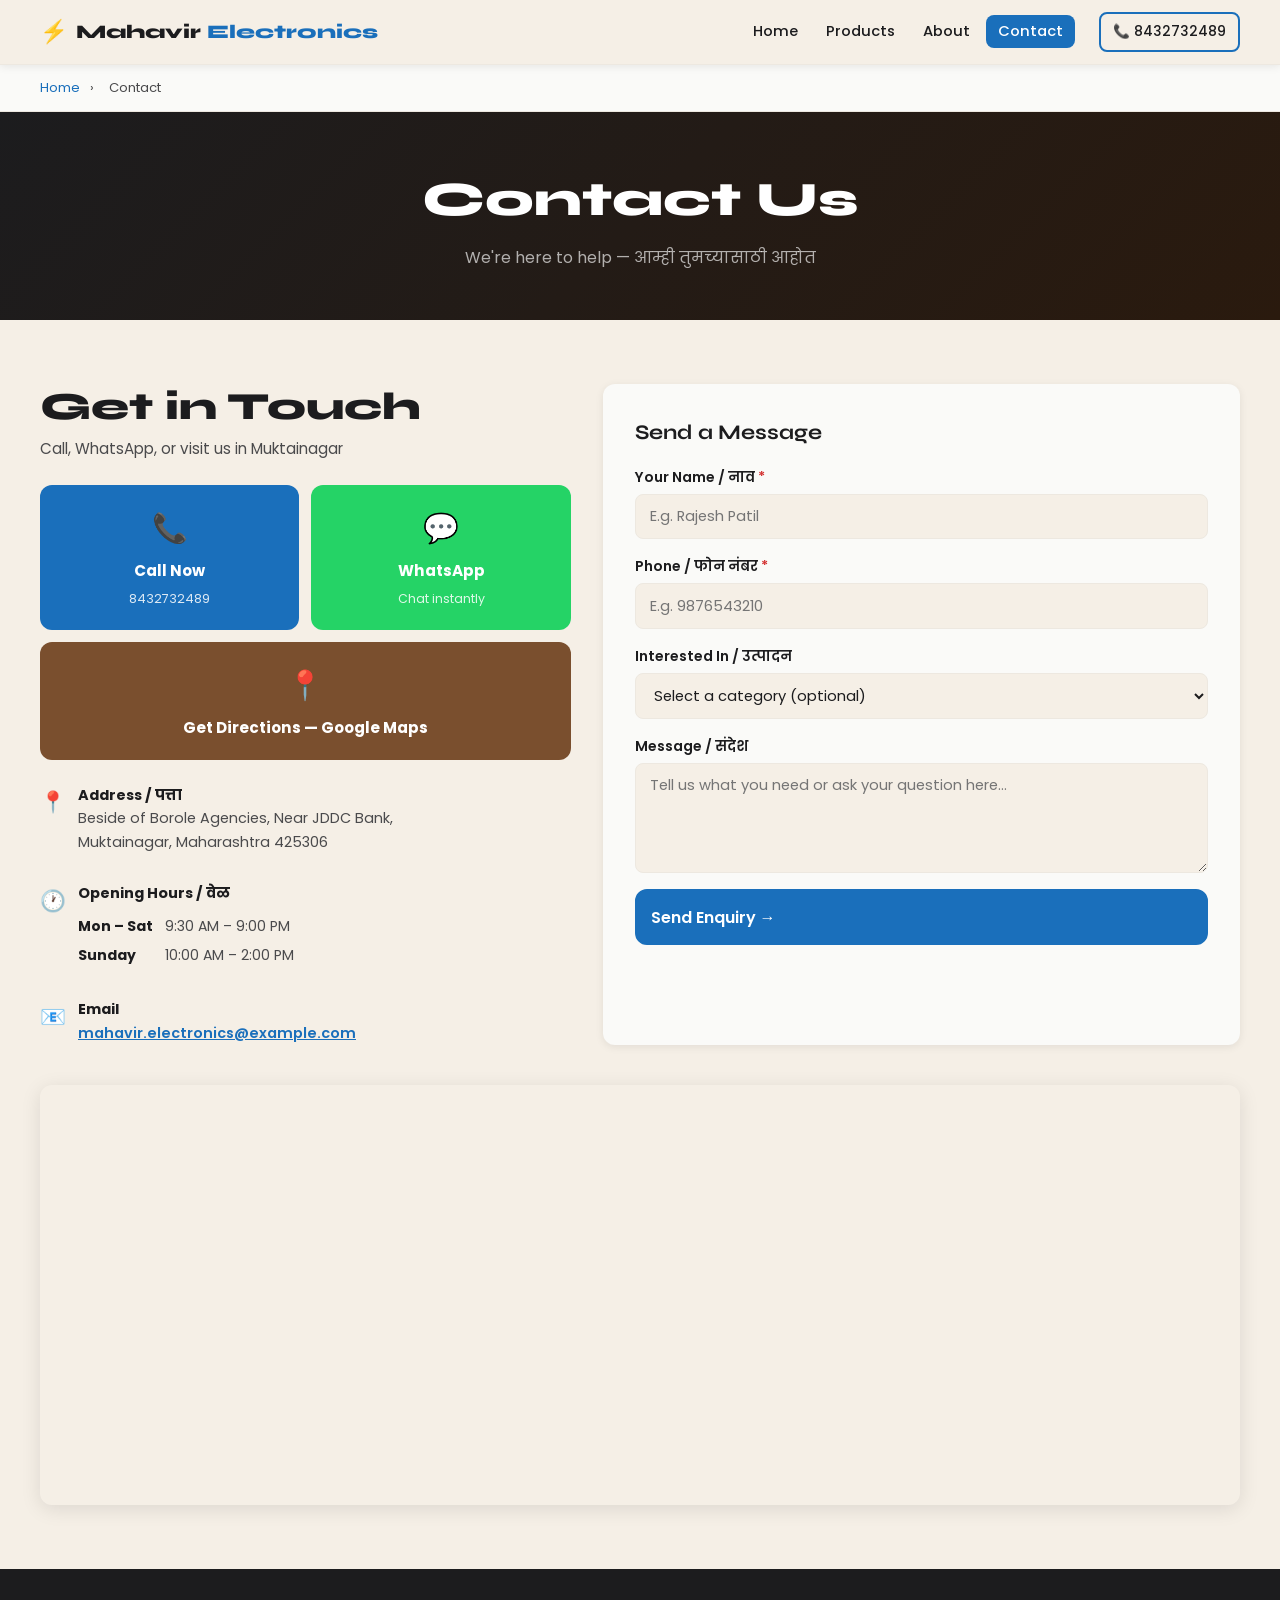
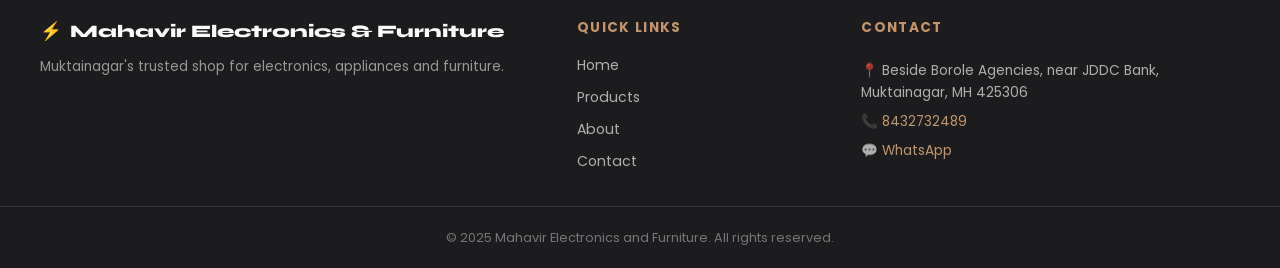
<file: contact.html>
<!DOCTYPE html>
<html lang="en">
<head>
  <meta charset="UTF-8" />
  <meta name="viewport" content="width=device-width, initial-scale=1.0" />
  <title>Contact — Mahavir Electronics & Furniture | Muktainagar</title>
  <meta name="description" content="Contact Mahavir Electronics and Furniture in Muktainagar. Call 8432732489, WhatsApp, or visit us beside Borole Agencies, near JDDC Bank." />
  <link rel="canonical" href="https://www.mahavirelectronics.in/contact.html" />
  <link rel="preconnect" href="https://fonts.googleapis.com" />
  <link rel="preconnect" href="https://fonts.gstatic.com" crossorigin />
  <link href="https://fonts.googleapis.com/css2?family=Syne:wght@700;800&family=Poppins:wght@400;500;600&display=swap" rel="stylesheet" />
  <link rel="stylesheet" href="style.css" />
  <style>
    .contact-page-grid {
      display: grid;
      gap: 2rem;
      grid-template-columns: 1fr;
    }
    @media (min-width: 768px) {
      .contact-page-grid { grid-template-columns: 1fr 1.2fr; }
    }
    .contact-cta-row {
      display: grid;
      gap: .75rem;
      grid-template-columns: 1fr 1fr;
    }
    .cta-big-btn {
      display: flex;
      flex-direction: column;
      align-items: center;
      justify-content: center;
      gap: .35rem;
      padding: 1.25rem 1rem;
      border-radius: var(--radius);
      font-weight: 700;
      font-size: .95rem;
      text-align: center;
      transition: filter var(--trans), transform .15s;
      text-decoration: none;
    }
    .cta-big-btn:hover { filter: brightness(.9); transform: translateY(-2px); }
    .cta-big-btn .icon { font-size: 1.8rem; }
    .cta-call { background: var(--accent); color: #fff; }
    .cta-whatsapp { background: var(--green); color: #fff; }
    .cta-directions { background: var(--wood); color: #fff; grid-column: 1 / -1; }
  </style>
</head>
<body>

  <div class="sticky-cta">
    <a href="tel:+918432732489" class="btn-sticky btn-call">📞 Call Now</a>
    <a href="https://wa.me/918432732489" class="btn-sticky btn-whatsapp" target="_blank" rel="noopener">💬 WhatsApp</a>
  </div>

  <header class="site-header">
    <div class="container nav-inner">
      <a href="index.html" class="logo"><span class="logo-icon">⚡</span><span class="logo-text">Mahavir <em>Electronics</em></span></a>
      <button class="nav-toggle" aria-label="Open navigation" aria-expanded="false" aria-controls="main-nav"><span></span><span></span><span></span></button>
      <nav id="main-nav" class="main-nav">
        <ul>
          <li><a href="index.html">Home</a></li>
          <li><a href="products.html">Products</a></li>
          <li><a href="about.html">About</a></li>
          <li><a href="contact.html" aria-current="page">Contact</a></li>
        </ul>
        <a href="tel:+918432732489" class="btn btn-outline nav-call">📞 8432732489</a>
      </nav>
    </div>
  </header>

  <nav class="breadcrumb" aria-label="Breadcrumb">
    <div class="container">
      <a href="index.html">Home</a><span> › </span><span aria-current="page">Contact</span>
    </div>
  </nav>

  <div class="page-header">
    <div class="container">
      <h1>Contact Us</h1>
      <p>We're here to help — आम्ही तुमच्यासाठी आहोत</p>
    </div>
  </div>

  <main id="main-content">
    <section class="section" aria-labelledby="contact-main">
      <div class="container">
        <div class="contact-page-grid">

          <!-- Left: Info + CTAs -->
          <div>
            <h2 id="contact-main" class="section-title">Get in Touch</h2>
            <p class="section-sub" style="margin-bottom:1.5rem;">Call, WhatsApp, or visit us in Muktainagar</p>

            <!-- Big CTA Buttons -->
            <div class="contact-cta-row" style="margin-bottom:1.5rem;">
              <a href="tel:+918432732489" class="cta-big-btn cta-call" aria-label="Call 8432732489">
                <span class="icon">📞</span>
                <span>Call Now</span>
                <span style="font-size:.78rem;font-weight:400;opacity:.85;">8432732489</span>
              </a>
              <a href="https://wa.me/918432732489?text=Hello%2C%20I%20am%20enquiring%20about%20products%20at%20Mahavir%20Electronics%20and%20Furniture." class="cta-big-btn cta-whatsapp" target="_blank" rel="noopener" aria-label="Chat on WhatsApp">
                <span class="icon">💬</span>
                <span>WhatsApp</span>
                <span style="font-size:.78rem;font-weight:400;opacity:.85;">Chat instantly</span>
              </a>
              <a href="https://maps.google.com/?q=Beside+OF+BOROLE+AGENSIES+near+JDDC+BANK+Muktainagar+Maharashtra+425306" class="cta-big-btn cta-directions" target="_blank" rel="noopener" aria-label="Get directions to our store">
                <span class="icon">📍</span>
                <span>Get Directions — Google Maps</span>
              </a>
            </div>

            <!-- Contact Details -->
            <address style="font-style:normal;">
              <div class="contact-item" style="margin-bottom:.85rem;">
                <span class="ci-icon">📍</span>
                <div>
                  <strong>Address / पत्ता</strong><br>
                  <!-- ✏️ Update address if needed -->
                  Beside of Borole Agencies, Near JDDC Bank,<br>
                  Muktainagar, Maharashtra 425306
                </div>
              </div>
              <div class="contact-item" style="margin-bottom:.85rem;">
                <span class="ci-icon">🕐</span>
                <div>
                  <strong>Opening Hours / वेळ</strong><br>
                  <table style="font-size:.88rem;color:var(--mid);border-collapse:collapse;margin-top:.35rem;">
                    <tr><td style="padding:.2rem .75rem .2rem 0;"><strong style="color:var(--dark);">Mon – Sat</strong></td><td>9:30 AM – 9:00 PM</td></tr>
                    <tr><td style="padding:.2rem .75rem .2rem 0;"><strong style="color:var(--dark);">Sunday</strong></td><td>10:00 AM – 2:00 PM</td></tr>
                  </table>
                </div>
              </div>
              <div class="contact-item">
                <span class="ci-icon">📧</span>
                <div>
                  <strong>Email</strong><br>
                  <!-- ✏️ Add actual email address -->
                  <a href="mailto:mahavir.electronics@example.com" class="link-accent">mahavir.electronics@example.com</a>
                </div>
              </div>
            </address>
          </div>

          <!-- Right: Contact Form -->
          <div class="contact-form-wrap">
            <h2 style="font-family:var(--font-head);font-size:1.3rem;margin-bottom:1rem;">Send a Message</h2>
            <!-- ✏️ Replace YOUR_FORMSPREE_ID with your actual Formspree form ID from formspree.io -->
            <form id="contact-form" action="https://formspree.io/f/YOUR_FORMSPREE_ID" method="POST" novalidate aria-label="Contact form">
              <!-- Hidden field for subject -->
              <input type="hidden" name="_subject" value="New Enquiry — Mahavir Electronics Website" />
              <input type="hidden" name="_replyto" value="" />

              <div class="form-group">
                <label for="name">Your Name / नाव <span aria-hidden="true" style="color:var(--red);">*</span></label>
                <input type="text" id="name" name="name" placeholder="E.g. Rajesh Patil" required autocomplete="name" />
              </div>
              <div class="form-group">
                <label for="phone">Phone / फोन नंबर <span aria-hidden="true" style="color:var(--red);">*</span></label>
                <input type="tel" id="phone" name="phone" placeholder="E.g. 9876543210" required autocomplete="tel" />
              </div>
              <div class="form-group">
                <label for="product">Interested In / उत्पादन</label>
                <select id="product" name="product">
                  <option value="">Select a category (optional)</option>
                  <option value="Electronics">Electronics (TV, AC, etc.)</option>
                  <option value="Home Appliances">Home Appliances (Fridge, Washer, etc.)</option>
                  <option value="Furniture">Furniture (Sofa, Bed, etc.)</option>
                  <option value="Other">Other / General Enquiry</option>
                </select>
              </div>
              <div class="form-group">
                <label for="message">Message / संदेश</label>
                <textarea id="message" name="message" placeholder="Tell us what you need or ask your question here..."></textarea>
              </div>
              <button type="submit" class="btn btn-primary form-submit">Send Enquiry →</button>
            </form>
          </div>

        </div>

        <!-- Map -->
        <div class="map-wrap" style="margin-top:2.5rem;">
          <!-- ✏️ Replace this iframe with the actual embed code from your Google Business Profile -->
          <iframe
            title="Mahavir Electronics and Furniture — Muktainagar map"
            src="https://www.google.com/maps/embed?pb=!1m18!1m12!1m3!1d3732.0!2d75.661!3d21.034!2m3!1f0!2f0!3f0!3m2!1i1024!2i768!4f13.1!3m3!1m2!1s0x0%3A0x0!2zMjHCsDAyJzAyLjQiTiA3NcKwMzknMzkuNiJF!5e0!3m2!1sen!2sin!4v1234567890"
            width="100%"
            height="420"
            style="border:0;display:block;"
            allowfullscreen=""
            loading="lazy"
            referrerpolicy="no-referrer-when-downgrade"
          ></iframe>
        </div>

      </div>
    </section>
  </main>

  <footer class="site-footer">
    <div class="container footer-inner">
      <div class="footer-brand">
        <a href="index.html" class="logo logo-footer"><span>⚡</span> Mahavir Electronics &amp; Furniture</a>
        <p>Muktainagar's trusted shop for electronics, appliances and furniture.</p>
      </div>
      <div class="footer-links">
        <h3>Quick Links</h3>
        <ul><li><a href="index.html">Home</a></li><li><a href="products.html">Products</a></li><li><a href="about.html">About</a></li><li><a href="contact.html">Contact</a></li></ul>
      </div>
      <div class="footer-contact">
        <h3>Contact</h3>
        <address>
          <p>📍 Beside Borole Agencies, near JDDC Bank, Muktainagar, MH 425306</p>
          <p>📞 <a href="tel:+918432732489">8432732489</a></p>
          <p>💬 <a href="https://wa.me/918432732489" target="_blank" rel="noopener">WhatsApp</a></p>
        </address>
      </div>
    </div>
    <div class="footer-bottom"><div class="container"><p>© 2025 Mahavir Electronics and Furniture. All rights reserved.</p></div></div>
  </footer>

  <script src="script.js"></script>
</body>
</html>
</file>
<file: style.css>
/* ============================================================
   MAHAVIR ELECTRONICS & FURNITURE — Main Stylesheet
   Mobile-first | Responsive | WCAG AA compliant
   ============================================================
   Color Palette (Option A — Primary):
   --warm:    #F5EFE6  (background warm cream)
   --wood:    #8B5E3C  (warm wood brown)
   --accent:  #1A6FBB  (electric blue)
   --dark:    #1C1C1E  (near-black text)
   --light:   #FAFAF8  (off-white panels)

   Palette Option B (Green trust):
   --accent:  #2E7D32  (forest green)

   Palette Option C (Orange energy):
   --accent:  #E65100  (burnt orange)
   ============================================================ */

/* ---- RESET & BASE ---- */
*, *::before, *::after { box-sizing: border-box; margin: 0; padding: 0; }

:root {
  --bg:       #F5EFE6;
  --white:    #FAFAF8;
  --dark:     #1C1C1E;
  --mid:      #4A4A4C;
  --light:    #EDE8E0;
  --wood:     #7A4F2E;
  --wood-lt:  #C4956A;
  --accent:   #1A6FBB;
  --accent-dk:#0D4F8A;
  --green:    #25D366;
  --green-dk: #128C7E;
  --red:      #D32F2F;
  --radius:   12px;
  --radius-sm:8px;
  --shadow:   0 4px 20px rgba(0,0,0,.10);
  --shadow-sm:0 2px 8px rgba(0,0,0,.08);
  --trans:    .2s ease;
  --font-head:'Syne', 'Poppins', sans-serif;
  --font-body:'Poppins', 'Roboto', Arial, sans-serif;
  --max-w:    1280px;
}

html { scroll-behavior: smooth; font-size: 16px; }
body {
  font-family: var(--font-body);
  background: var(--bg);
  color: var(--dark);
  line-height: 1.65;
  -webkit-font-smoothing: antialiased;
}

img { display: block; max-width: 100%; height: auto; }
a { color: inherit; text-decoration: none; }
ul { list-style: none; }
button { cursor: pointer; font-family: var(--font-body); border: none; background: none; }

/* Skip link for accessibility */
.skip-link {
  position: absolute;
  top: -100px;
  left: 1rem;
  background: var(--accent);
  color: #fff;
  padding: .5rem 1rem;
  border-radius: var(--radius-sm);
  z-index: 9999;
  font-weight: 600;
  transition: top var(--trans);
}
.skip-link:focus { top: 1rem; }

/* Focus styles — WCAG */
:focus-visible {
  outline: 3px solid var(--accent);
  outline-offset: 3px;
  border-radius: 4px;
}

/* ---- LAYOUT ---- */
.container {
  width: 100%;
  max-width: var(--max-w);
  margin: 0 auto;
  padding: 0 1rem;
}
@media (min-width: 480px)  { .container { padding: 0 1.5rem; } }
@media (min-width: 768px)  { .container { padding: 0 2rem; } }
@media (min-width: 1024px) { .container { padding: 0 2.5rem; } }

.section     { padding: 4rem 0; }
.section-sm  { padding: 2.5rem 0; }
.mt-1 { margin-top: 1rem; }

.section-title {
  font-family: var(--font-head);
  font-size: clamp(1.6rem, 3vw, 2.4rem);
  font-weight: 800;
  color: var(--dark);
  line-height: 1.2;
}
.section-sub {
  color: var(--mid);
  margin-top: .4rem;
  font-size: .95rem;
}
.section-header {
  display: flex;
  align-items: flex-end;
  justify-content: space-between;
  gap: 1rem;
  flex-wrap: wrap;
  margin-bottom: 2rem;
}

/* ---- BUTTONS ---- */
.btn {
  display: inline-flex;
  align-items: center;
  gap: .45rem;
  padding: .65rem 1.35rem;
  border-radius: var(--radius);
  font-weight: 600;
  font-size: .92rem;
  transition: background var(--trans), transform .15s, box-shadow var(--trans);
  cursor: pointer;
  border: 2px solid transparent;
  text-align: center;
  white-space: nowrap;
}
.btn:active { transform: scale(.97); }
.btn:hover  { box-shadow: var(--shadow-sm); }

.btn-primary {
  background: var(--accent);
  color: #fff;
  border-color: var(--accent);
}
.btn-primary:hover { background: var(--accent-dk); border-color: var(--accent-dk); }

.btn-outline {
  background: transparent;
  color: var(--accent);
  border-color: var(--accent);
}
.btn-outline:hover { background: var(--accent); color: #fff; }

.btn-outline-light {
  background: transparent;
  color: #fff;
  border-color: rgba(255,255,255,.6);
}
.btn-outline-light:hover { background: rgba(255,255,255,.15); }

.btn-whatsapp-hero {
  background: var(--green);
  color: #fff;
  border-color: var(--green);
}
.btn-whatsapp-hero:hover { background: var(--green-dk); border-color: var(--green-dk); }

.btn-lg { padding: .85rem 1.75rem; font-size: 1rem; }
.btn-sm { padding: .45rem .9rem; font-size: .82rem; }

/* ---- STICKY MOBILE CTA ---- */
.sticky-cta {
  position: fixed;
  bottom: 0; left: 0; right: 0;
  display: flex;
  z-index: 1000;
  box-shadow: 0 -2px 16px rgba(0,0,0,.15);
}
.btn-sticky {
  flex: 1;
  display: flex;
  align-items: center;
  justify-content: center;
  gap: .45rem;
  padding: .9rem;
  font-size: .9rem;
  font-weight: 700;
  font-family: var(--font-body);
  text-decoration: none;
  transition: filter var(--trans);
}
.btn-sticky:hover { filter: brightness(.9); }
.btn-call     { background: var(--accent); color: #fff; }
.btn-whatsapp { background: var(--green);  color: #fff; }

@media (min-width: 768px) { .sticky-cta { display: none; } }

/* ---- HEADER ---- */
.site-header {
  position: sticky;
  top: 0;
  z-index: 900;
  background: rgba(245,239,230,.95);
  backdrop-filter: blur(8px);
  -webkit-backdrop-filter: blur(8px);
  border-bottom: 1px solid var(--light);
  box-shadow: var(--shadow-sm);
}
.nav-inner {
  display: flex;
  align-items: center;
  justify-content: space-between;
  height: 64px;
  gap: 1rem;
}
.logo {
  display: flex;
  align-items: center;
  gap: .5rem;
  font-family: var(--font-head);
  font-weight: 800;
  font-size: 1.2rem;
  color: var(--dark);
  text-decoration: none;
}
.logo-icon { font-size: 1.4rem; }
.logo-text em { color: var(--accent); font-style: normal; }
.logo-footer { font-size: 1.1rem; color: var(--white); }
.logo-footer em { color: var(--wood-lt); }

.main-nav {
  display: flex;
  align-items: center;
  gap: 1.5rem;
}
.main-nav ul {
  display: flex;
  gap: .25rem;
  align-items: center;
}
.main-nav a {
  padding: .4rem .75rem;
  border-radius: var(--radius-sm);
  font-weight: 500;
  font-size: .92rem;
  color: var(--dark);
  transition: background var(--trans), color var(--trans);
}
.main-nav a:hover,
.main-nav a[aria-current="page"] {
  background: var(--accent);
  color: #fff;
}
.nav-call { font-size: .85rem !important; }

/* Hamburger */
.nav-toggle {
  display: none;
  flex-direction: column;
  gap: 5px;
  padding: .4rem;
  border-radius: var(--radius-sm);
}
.nav-toggle span {
  display: block;
  width: 22px; height: 2px;
  background: var(--dark);
  border-radius: 2px;
  transition: transform var(--trans), opacity var(--trans);
}
.nav-toggle[aria-expanded="true"] span:nth-child(1) { transform: translateY(7px) rotate(45deg); }
.nav-toggle[aria-expanded="true"] span:nth-child(2) { opacity: 0; }
.nav-toggle[aria-expanded="true"] span:nth-child(3) { transform: translateY(-7px) rotate(-45deg); }

@media (max-width: 767px) {
  .nav-toggle { display: flex; }
  .main-nav {
    position: fixed;
    inset: 64px 0 0 0;
    background: var(--white);
    flex-direction: column;
    align-items: flex-start;
    padding: 1.5rem;
    gap: .5rem;
    transform: translateX(-100%);
    transition: transform .3s ease;
    z-index: 800;
  }
  .main-nav.open {
    transform: translateX(0);
    box-shadow: 4px 0 20px rgba(0,0,0,.1);
  }
  .main-nav ul { flex-direction: column; width: 100%; gap: .25rem; }
  .main-nav ul a { display: block; padding: .75rem 1rem; font-size: 1rem; }
}

/* ---- HERO ---- */
.hero {
  position: relative;
  background: linear-gradient(135deg, var(--dark) 0%, #2C2417 60%, #1A3A5C 100%);
  min-height: min(90vh, 680px);
  display: flex;
  align-items: center;
  overflow: hidden;
  padding: 5rem 0 7rem;
}
.hero-bg {
  position: absolute;
  inset: 0;
  background: radial-gradient(ellipse at 30% 50%, rgba(26,111,187,.25) 0%, transparent 60%),
              radial-gradient(ellipse at 80% 20%, rgba(122,79,46,.3) 0%, transparent 50%);
  pointer-events: none;
}
.hero-content {
  position: relative;
  z-index: 2;
  max-width: 600px;
}
.hero-badge {
  display: inline-block;
  background: rgba(255,255,255,.12);
  color: var(--wood-lt);
  border: 1px solid rgba(196,149,106,.4);
  padding: .3rem .9rem;
  border-radius: 99px;
  font-size: .82rem;
  font-weight: 600;
  margin-bottom: 1.2rem;
  letter-spacing: .03em;
}
.hero h1 {
  font-family: var(--font-head);
  font-size: clamp(2.4rem, 5.5vw, 4.2rem);
  font-weight: 800;
  color: #fff;
  line-height: 1.1;
  margin-bottom: 1rem;
}
.hero h1 .accent { color: var(--wood-lt); }
.hero-sub {
  color: rgba(255,255,255,.75);
  font-size: clamp(.95rem, 1.5vw, 1.1rem);
  margin-bottom: 1.8rem;
  line-height: 1.7;
}
.hero-actions {
  display: flex;
  flex-wrap: wrap;
  gap: .75rem;
  margin-bottom: 1.8rem;
}
.hero-trust {
  display: flex;
  flex-wrap: wrap;
  gap: .75rem;
}
.hero-trust span {
  color: rgba(255,255,255,.6);
  font-size: .8rem;
  font-weight: 500;
}
.hero-image-wrap {
  position: absolute;
  right: -40px;
  bottom: 0;
  width: clamp(280px, 45%, 580px);
  z-index: 1;
  pointer-events: none;
}
.hero-img {
  width: 100%;
  height: auto;
  object-fit: cover;
  border-radius: var(--radius) var(--radius) 0 0;
  opacity: .45;
  filter: saturate(.7);
}
@media (min-width: 768px) { .hero-img { opacity: .8; filter: none; } }

/* ---- CATEGORIES ---- */
.categories { background: var(--white); }
.cat-grid {
  display: grid;
  grid-template-columns: 1fr;
  gap: 1rem;
  margin-top: 1.5rem;
}
@media (min-width: 480px) { .cat-grid { grid-template-columns: repeat(2, 1fr); } }
@media (min-width: 768px) { .cat-grid { grid-template-columns: repeat(3, 1fr); } }

.cat-card {
  position: relative;
  border-radius: var(--radius);
  overflow: hidden;
  aspect-ratio: 4/3;
  display: block;
  box-shadow: var(--shadow-sm);
  transition: transform var(--trans), box-shadow var(--trans);
}
.cat-card:hover { transform: translateY(-4px); box-shadow: var(--shadow); }
.cat-card img {
  width: 100%; height: 100%;
  object-fit: cover;
  transition: transform .4s ease;
}
.cat-card:hover img { transform: scale(1.05); }
.cat-label {
  position: absolute;
  bottom: 0; left: 0; right: 0;
  background: linear-gradient(to top, rgba(0,0,0,.75) 0%, transparent 100%);
  padding: 1.5rem 1rem .75rem;
  color: #fff;
  display: flex;
  align-items: center;
  gap: .5rem;
  font-weight: 700;
  font-size: 1.05rem;
  font-family: var(--font-head);
}
.cat-icon { font-size: 1.4rem; }

/* ---- PRODUCT CARDS / CAROUSEL ---- */
.featured { background: var(--bg); }
.carousel-wrap {
  position: relative;
  display: flex;
  align-items: center;
  gap: .5rem;
}
.carousel {
  display: flex;
  gap: 1.25rem;
  overflow-x: auto;
  scroll-snap-type: x mandatory;
  scroll-behavior: smooth;
  -webkit-overflow-scrolling: touch;
  padding: .5rem .25rem 1rem;
  flex: 1;
  /* hide scrollbar */
  scrollbar-width: none;
}
.carousel::-webkit-scrollbar { display: none; }

.carousel-btn {
  flex-shrink: 0;
  width: 40px; height: 40px;
  border-radius: 50%;
  background: var(--white);
  border: 2px solid var(--light);
  font-size: 1.4rem;
  color: var(--dark);
  display: flex;
  align-items: center;
  justify-content: center;
  box-shadow: var(--shadow-sm);
  transition: background var(--trans), color var(--trans);
  z-index: 2;
}
.carousel-btn:hover { background: var(--accent); color: #fff; border-color: var(--accent); }
@media (max-width: 480px) { .carousel-btn { display: none; } }

.product-card {
  flex-shrink: 0;
  width: clamp(240px, 75vw, 280px);
  background: var(--white);
  border-radius: var(--radius);
  overflow: hidden;
  box-shadow: var(--shadow-sm);
  scroll-snap-align: start;
  position: relative;
  transition: transform var(--trans), box-shadow var(--trans);
}
.product-card:hover { transform: translateY(-6px); box-shadow: var(--shadow); }
@media (min-width: 768px) { .product-card { width: 270px; } }

.product-card img {
  width: 100%; height: 190px;
  object-fit: cover;
}
.card-badge {
  position: absolute;
  top: .75rem; left: .75rem;
  background: var(--wood);
  color: #fff;
  font-size: .72rem;
  font-weight: 700;
  padding: .2rem .65rem;
  border-radius: 99px;
  text-transform: uppercase;
  letter-spacing: .05em;
}
.card-badge.new { background: var(--accent); }

.card-body { padding: 1rem; }
.card-cat {
  font-size: .72rem;
  font-weight: 700;
  text-transform: uppercase;
  letter-spacing: .08em;
  color: var(--accent);
}
.card-body h3 {
  font-family: var(--font-head);
  font-size: 1.05rem;
  margin: .25rem 0 .4rem;
  color: var(--dark);
}
.card-body p {
  font-size: .82rem;
  color: var(--mid);
  line-height: 1.5;
}
.card-price {
  font-weight: 700;
  color: var(--wood);
  margin: .6rem 0;
  font-size: .95rem;
}
.card-actions {
  display: flex;
  gap: .5rem;
  flex-wrap: wrap;
}

/* Products page grid */
.products-grid {
  display: grid;
  gap: 1.25rem;
  grid-template-columns: repeat(auto-fill, minmax(240px, 1fr));
  margin-top: 1.5rem;
}
.products-grid .product-card { width: 100%; }

/* ---- OFFERS BANNER ---- */
.offers { background: var(--wood); }
.offer-banner {
  display: flex;
  align-items: center;
  justify-content: space-between;
  flex-wrap: wrap;
  gap: 1.5rem;
}
.offer-tag {
  display: inline-block;
  background: rgba(255,255,255,.2);
  color: var(--wood-lt);
  padding: .2rem .8rem;
  border-radius: 99px;
  font-size: .78rem;
  font-weight: 700;
  margin-bottom: .5rem;
}
.offer-text h2 {
  font-family: var(--font-head);
  font-size: clamp(1.3rem, 2.5vw, 1.9rem);
  color: #fff;
}
.offer-text p { color: rgba(255,255,255,.8); margin-top: .4rem; }
.offer-cta { display: flex; gap: .75rem; flex-wrap: wrap; }

/* ---- TESTIMONIALS ---- */
.testimonials { background: var(--white); }
.reviews-grid {
  display: grid;
  gap: 1.25rem;
  grid-template-columns: 1fr;
  margin-top: 1.5rem;
}
@media (min-width: 768px) { .reviews-grid { grid-template-columns: repeat(3, 1fr); } }

.review-card {
  background: var(--bg);
  border-radius: var(--radius);
  padding: 1.5rem;
  border: 1px solid var(--light);
  transition: box-shadow var(--trans);
}
.review-card:hover { box-shadow: var(--shadow-sm); }
.stars { color: #F5A623; font-size: 1rem; margin-bottom: .75rem; }
.review-card blockquote {
  font-size: .9rem;
  color: var(--mid);
  line-height: 1.6;
  font-style: italic;
  margin-bottom: 1rem;
}
.review-card footer {
  display: flex;
  align-items: center;
  gap: .5rem;
  flex-wrap: wrap;
}
.reviewer-name { font-weight: 700; color: var(--dark); }
.reviewer-loc { font-size: .78rem; color: var(--mid); }
.reviews-cta { text-align: center; margin-top: 2rem; }

/* ---- WHY US ---- */
.why-us { background: var(--bg); }
.features-grid {
  display: grid;
  gap: 1.5rem;
  grid-template-columns: repeat(auto-fill, minmax(220px, 1fr));
  margin-top: 1.5rem;
}
.feature-item {
  background: var(--white);
  border-radius: var(--radius);
  padding: 1.5rem;
  text-align: center;
  border: 1px solid var(--light);
  transition: transform var(--trans);
}
.feature-item:hover { transform: translateY(-4px); }
.feature-icon { font-size: 2rem; margin-bottom: .75rem; }
.feature-item h3 { font-size: 1rem; font-weight: 700; margin-bottom: .35rem; }
.feature-item p { font-size: .85rem; color: var(--mid); }

/* ---- FAQ ---- */
.faq { background: var(--white); }
.faq-wrap .section-title { margin-bottom: .5rem; }
.faq-list { margin-top: 1.5rem; display: flex; flex-direction: column; gap: .75rem; }
.faq-item {
  border: 1px solid var(--light);
  border-radius: var(--radius);
  background: var(--bg);
  overflow: hidden;
}
.faq-q {
  width: 100%;
  display: flex;
  justify-content: space-between;
  align-items: center;
  padding: 1rem 1.25rem;
  font-size: .95rem;
  font-weight: 600;
  color: var(--dark);
  text-align: left;
  gap: 1rem;
  transition: background var(--trans);
}
.faq-q:hover { background: var(--light); }
.faq-q[aria-expanded="true"] { color: var(--accent); }
.faq-icon {
  font-size: 1.2rem;
  color: var(--accent);
  flex-shrink: 0;
  transition: transform var(--trans);
}
.faq-q[aria-expanded="true"] .faq-icon { transform: rotate(45deg); }
.faq-a {
  padding: 0 1.25rem 1.25rem;
  font-size: .88rem;
  color: var(--mid);
  line-height: 1.7;
}
.faq-a p + p { margin-top: .5rem; }

/* ---- CONTACT / MAP ---- */
.contact-section { background: var(--bg); }
.contact-grid {
  display: grid;
  gap: 2rem;
  grid-template-columns: 1fr;
}
@media (min-width: 768px) { .contact-grid { grid-template-columns: 1fr 1.4fr; } }

.contact-info .section-title { margin-bottom: .5rem; }
address { font-style: normal; margin-top: 1.25rem; display: flex; flex-direction: column; gap: .85rem; }
.contact-item { display: flex; gap: .75rem; align-items: flex-start; }
.ci-icon { font-size: 1.3rem; flex-shrink: 0; margin-top: .1rem; }
.ci-icon + div { font-size: .9rem; color: var(--mid); }
.ci-icon + div strong { color: var(--dark); }
.link-accent { color: var(--accent); font-weight: 600; text-decoration: underline; }
.link-accent:hover { color: var(--accent-dk); }

.map-wrap {
  border-radius: var(--radius);
  overflow: hidden;
  box-shadow: var(--shadow);
  min-height: 280px;
}
.map-wrap iframe { display: block; }

/* ---- ABOUT ---- */
.about-hero {
  background: linear-gradient(135deg, #2C1810 0%, var(--dark) 100%);
  padding: 4rem 0;
  text-align: center;
}
.about-hero h1 { font-family: var(--font-head); font-size: clamp(2rem, 4vw, 3rem); color: #fff; font-weight: 800; }
.about-hero p { color: rgba(255,255,255,.7); margin-top: .5rem; }

.about-section { background: var(--white); }
.about-grid {
  display: grid;
  gap: 3rem;
  grid-template-columns: 1fr;
  margin-top: 2rem;
}
@media (min-width: 768px) { .about-grid { grid-template-columns: 1fr 1fr; align-items: center; } }

.about-grid img {
  width: 100%; border-radius: var(--radius);
  box-shadow: var(--shadow);
  aspect-ratio: 4/3;
  object-fit: cover;
}
.about-text p { color: var(--mid); margin-top: .75rem; }

.trust-badges { display: flex; flex-wrap: wrap; gap: .75rem; margin-top: 1.5rem; }
.trust-badge {
  display: flex;
  align-items: center;
  gap: .4rem;
  background: var(--bg);
  border: 1px solid var(--light);
  border-radius: 99px;
  padding: .35rem .85rem;
  font-size: .8rem;
  font-weight: 600;
}

/* ---- GALLERY ---- */
.gallery-grid {
  display: grid;
  gap: .75rem;
  grid-template-columns: repeat(2, 1fr);
  margin-top: 1.5rem;
}
@media (min-width: 480px) { .gallery-grid { grid-template-columns: repeat(3, 1fr); } }
@media (min-width: 768px) { .gallery-grid { grid-template-columns: repeat(4, 1fr); } }

.gallery-item {
  position: relative;
  border-radius: var(--radius-sm);
  overflow: hidden;
  aspect-ratio: 1;
  cursor: pointer;
}
.gallery-item img {
  width: 100%; height: 100%;
  object-fit: cover;
  transition: transform .3s ease, filter .3s;
}
.gallery-item:hover img { transform: scale(1.08); filter: brightness(.85); }
.gallery-item::after {
  content: '🔍';
  position: absolute;
  inset: 0;
  display: flex;
  align-items: center;
  justify-content: center;
  font-size: 1.5rem;
  opacity: 0;
  transition: opacity .3s;
}
.gallery-item:hover::after { opacity: 1; }

/* Lightbox */
.lightbox {
  position: fixed;
  inset: 0;
  background: rgba(0,0,0,.92);
  display: flex;
  align-items: center;
  justify-content: center;
  z-index: 9999;
  padding: 1rem;
  opacity: 0;
  pointer-events: none;
  transition: opacity .3s;
}
.lightbox.open { opacity: 1; pointer-events: auto; }
.lightbox img {
  max-width: 92vw;
  max-height: 88vh;
  border-radius: var(--radius);
  box-shadow: 0 8px 40px rgba(0,0,0,.6);
}
.lightbox-close {
  position: absolute;
  top: 1rem; right: 1rem;
  color: #fff;
  font-size: 2rem;
  line-height: 1;
  padding: .25rem .6rem;
  background: rgba(255,255,255,.1);
  border-radius: 50%;
  border: none;
  cursor: pointer;
  transition: background var(--trans);
}
.lightbox-close:hover { background: rgba(255,255,255,.25); }

/* ---- CONTACT PAGE ---- */
.contact-form-wrap {
  background: var(--white);
  border-radius: var(--radius);
  padding: 2rem;
  box-shadow: var(--shadow-sm);
}
.form-group {
  display: flex;
  flex-direction: column;
  gap: .3rem;
  margin-bottom: 1rem;
}
.form-group label {
  font-size: .88rem;
  font-weight: 600;
  color: var(--dark);
}
.form-group input,
.form-group select,
.form-group textarea {
  padding: .7rem .9rem;
  border: 1.5px solid var(--light);
  border-radius: var(--radius-sm);
  font-family: var(--font-body);
  font-size: .92rem;
  background: var(--bg);
  color: var(--dark);
  transition: border-color var(--trans);
  width: 100%;
}
.form-group input:focus,
.form-group select:focus,
.form-group textarea:focus {
  border-color: var(--accent);
  outline: none;
  background: var(--white);
}
.form-group textarea { resize: vertical; min-height: 110px; }
.form-submit { width: 100%; padding: .85rem; font-size: 1rem; }

/* Filter bar */
.filter-bar {
  display: flex;
  gap: .5rem;
  flex-wrap: wrap;
  margin-bottom: 1.5rem;
}
.filter-btn {
  padding: .45rem 1rem;
  border-radius: 99px;
  border: 2px solid var(--light);
  font-size: .85rem;
  font-weight: 600;
  color: var(--mid);
  background: var(--white);
  transition: all var(--trans);
  cursor: pointer;
}
.filter-btn:hover,
.filter-btn.active {
  background: var(--accent);
  border-color: var(--accent);
  color: #fff;
}

/* Modal */
.modal-overlay {
  position: fixed;
  inset: 0;
  background: rgba(0,0,0,.6);
  z-index: 9000;
  display: flex;
  align-items: center;
  justify-content: center;
  padding: 1rem;
  opacity: 0;
  pointer-events: none;
  transition: opacity .3s;
}
.modal-overlay.open { opacity: 1; pointer-events: auto; }
.modal-box {
  background: var(--white);
  border-radius: var(--radius);
  max-width: 520px;
  width: 100%;
  padding: 2rem;
  position: relative;
  transform: translateY(20px);
  transition: transform .3s;
  max-height: 90vh;
  overflow-y: auto;
}
.modal-overlay.open .modal-box { transform: translateY(0); }
.modal-close {
  position: absolute;
  top: .75rem; right: .75rem;
  font-size: 1.3rem;
  padding: .25rem .5rem;
  border-radius: var(--radius-sm);
  color: var(--mid);
  transition: background var(--trans);
}
.modal-close:hover { background: var(--light); }

/* ---- FOOTER ---- */
.site-footer { background: var(--dark); color: var(--light); padding: 3rem 0 0; }
.footer-inner {
  display: grid;
  gap: 2rem;
  grid-template-columns: 1fr;
  padding-bottom: 2rem;
}
@media (min-width: 768px) { .footer-inner { grid-template-columns: 2fr 1fr 1.5fr; } }

.footer-brand p { color: rgba(255,255,255,.55); font-size: .85rem; margin-top: .6rem; }
.footer-links h3, .footer-contact h3 {
  color: var(--wood-lt);
  font-size: .85rem;
  font-weight: 700;
  text-transform: uppercase;
  letter-spacing: .1em;
  margin-bottom: .75rem;
}
.footer-links ul { display: flex; flex-direction: column; gap: .35rem; }
.footer-links a { color: rgba(255,255,255,.65); font-size: .88rem; transition: color var(--trans); }
.footer-links a:hover { color: var(--wood-lt); }
.footer-contact address { font-style: normal; display: flex; flex-direction: column; gap: .4rem; }
.footer-contact p { color: rgba(255,255,255,.65); font-size: .85rem; }
.footer-contact a { color: var(--wood-lt); }
.footer-contact a:hover { text-decoration: underline; }
.footer-bottom {
  border-top: 1px solid rgba(255,255,255,.1);
  padding: 1.25rem 0;
  text-align: center;
}
.footer-bottom p { font-size: .8rem; color: rgba(255,255,255,.4); }
.footer-bottom .privacy-note { margin-top: .25rem; }

/* ---- PAGE HEADER ---- */
.page-header {
  background: linear-gradient(135deg, var(--dark) 0%, #2A1A0E 100%);
  padding: 3rem 0;
  text-align: center;
}
.page-header h1 {
  font-family: var(--font-head);
  font-size: clamp(1.8rem, 4vw, 3rem);
  color: #fff;
  font-weight: 800;
}
.page-header p { color: rgba(255,255,255,.65); margin-top: .4rem; }

/* ---- PRODUCT MODAL ---- */
.prod-modal-grid {
  display: grid;
  gap: 1.25rem;
  grid-template-columns: 1fr;
}
@media (min-width: 480px) { .prod-modal-grid { grid-template-columns: 1fr 1fr; } }
.prod-modal-img { width: 100%; border-radius: var(--radius-sm); aspect-ratio: 4/3; object-fit: cover; }
.prod-modal-info h2 { font-family: var(--font-head); font-size: 1.3rem; margin-bottom: .4rem; }
.prod-modal-price { font-size: 1.1rem; font-weight: 700; color: var(--wood); margin: .5rem 0; }
.prod-modal-actions { display: flex; flex-direction: column; gap: .5rem; margin-top: 1rem; }

/* ---- BREADCRUMB ---- */
.breadcrumb {
  padding: .75rem 0;
  font-size: .82rem;
  color: var(--mid);
  background: var(--white);
  border-bottom: 1px solid var(--light);
}
.breadcrumb a { color: var(--accent); }
.breadcrumb span { margin: 0 .35rem; }

/* ---- UTILITIES ---- */
.text-center { text-align: center; }
.mt-2 { margin-top: 1.5rem; }
.visually-hidden {
  position: absolute;
  width: 1px; height: 1px;
  padding: 0; margin: -1px;
  overflow: hidden;
  clip: rect(0,0,0,0);
  white-space: nowrap;
  border: 0;
}

/* ---- HERO: mobile adjustments ---- */
@media (max-width: 767px) {
  .hero { min-height: auto; padding: 4rem 0 6rem; }
  .hero-content { max-width: 100%; }
  .hero-image-wrap { display: none; }
  body { padding-bottom: 60px; } /* space for sticky bar */
}

/* ---- PRINT ---- */
@media print {
  .sticky-cta, .site-header, .nav-toggle { display: none; }
  body { padding: 0; }
}
</file>
